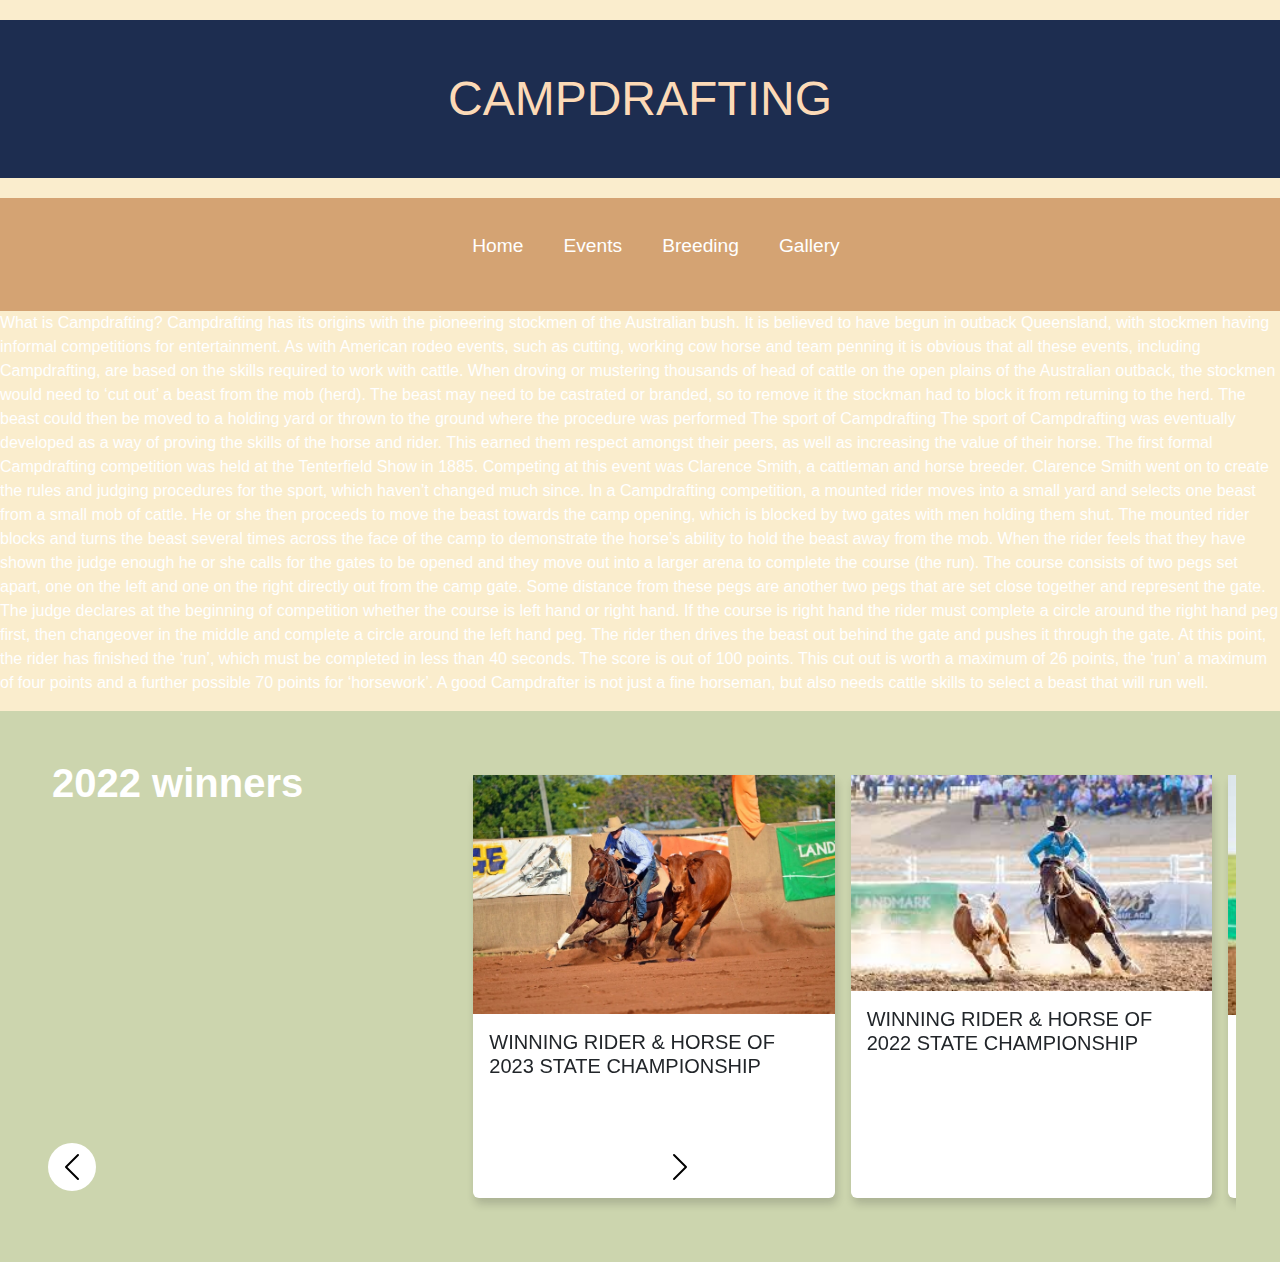
<file: index.html>
<!doctype html>
    <html lang="en">
      <head>
        <meta charset="utf-8">
        <meta name="viewport" content="width=device-width, initial-scale=1">
        <title>campdrafting product and documentation</title>
        <link href="https://cdn.jsdelivr.net/npm/bootstrap@5.2.3/dist/css/bootstrap.min.css" rel="stylesheet">
      <script src="https://cdn.jsdelivr.net/npm/bootstrap@5.2.3/dist/js/bootstrap.bundle.min.js"></script>
      <link rel="stylesheet" href="style.css">
      <script src="https://ajax.googleapis.com/ajax/libs/jquery/3.6.4/jquery.min.js"></script>
      </head>
     



    <meta charset="UTF-8">

    <meta http-equiv="X-UA-Compatible" content="IE=edge">

    <meta name="viewport" content="width=device-width, initial-scale=1.0">

    <title>Responsive Navbar</title>

    <link rel="stylesheet" href="style.css">

    <link rel="stylesheet" href="https://cdnjs.cloudflare.com/ajax/libs/font-awesome/4.7.0/css/font-awesome.min.css">

</head>

<body>
     <h1>CAMPDRAFTING</h1>

    <nav class="navbar">

       <!--  <div class="left">

       

        </div> -->

        <div class="right">

            <input type="checkbox" id="check">

            <label for="check" class="checkBtn">

                <i class="fa fa-bars"></i>

            </label>

            <ul class="list">

                <li><a href="index.html">Home</a></li>

                <li><a href="events.html">Events</a></li>

                <li><a href="breeding.html">Breeding</a></li>

                <li><a href="gallery.html">Gallery</a></li>

            </ul>

        </div>

    </nav>





<p>

What is Campdrafting? 





Campdrafting has its origins with the pioneering stockmen of the Australian bush. It is believed to have begun in outback Queensland, with stockmen having informal competitions for entertainment.

As with American rodeo events, such as cutting, working cow horse and team penning it is obvious that all these events, including Campdrafting, are based on the skills required to work with cattle.

When droving or mustering thousands of head of cattle on the open plains of the Australian outback, the stockmen would need to ‘cut out’ a beast from the mob (herd). The beast may need to be castrated or branded, so to remove it the stockman had to block it from returning to the herd. The beast could then be moved to a holding yard or thrown to the ground where the procedure was performed 




The sport of Campdrafting 



The sport of Campdrafting was eventually developed as a way of proving the skills of the horse and rider. This earned them respect amongst their peers, as well as increasing the value of their horse. The first formal Campdrafting competition was held at the Tenterfield Show in 1885. Competing at this event was Clarence Smith, a cattleman and horse breeder. Clarence Smith went on to create the rules and judging procedures for the sport, which haven’t changed much since.

In a Campdrafting competition, a mounted rider moves into a small yard and selects one beast from a small mob of cattle. He or she then proceeds to move the beast towards the camp opening, which is blocked by two gates with men holding them shut. The mounted rider blocks and turns the beast several times across the face of the camp to demonstrate the horse’s ability to hold the beast away from the mob. When the rider feels that they have shown the judge enough he or she calls for the gates to be opened and they move out into a larger arena to complete the course (the run).

The course consists of two pegs set apart, one on the left and one on the right directly out from the camp gate. Some distance from these pegs are another two pegs that are set close together and represent the gate. The judge declares at the beginning of competition whether the course is left hand or right hand. If the course is right hand the rider must complete a circle around the right hand peg first, then changeover in the middle and complete a circle around the left hand peg. The rider then drives the beast out behind the gate and pushes it through the gate. At this point, the rider has finished the ‘run’, which must be completed in less than 40 seconds.

The score is out of 100 points. This cut out is worth a maximum of 26 points, the ‘run’ a maximum of four points and a further possible 70 points for ‘horsework’. A good Campdrafter is not just a fine horseman, but also needs cattle skills to select a beast that will run well.







</p>





<div class="testimonial-slider">
  <div id="carouselExampleControls" class="carousel carousel-dark" data-bs-ride="carousel">
    <div class="container-fluid">
      <div class="row">
        <div class="col-md-4">
          <div class="testimonial-title">
            <i class="bi bi-quote display-1"></i>
            <h2 class="fw-bold display-6">2022 winners</h2>
          </div>
          <button class="carousel-control-prev" type="button" data-bs-target="#carouselExampleControls" data-bs-slide="prev">
            <span class="carousel-control-prev-icon" aria-hidden="true"></span>
            <span class="visually-hidden">Previous</span>
          </button>
          <button class="carousel-control-next" type="button" data-bs-target="#carouselExampleControls" data-bs-slide="next">
            <span class="carousel-control-next-icon" aria-hidden="true"></span>
            <span class="visually-hidden">Next</span>
          </button>
        </div>
        <div class="col-md-8">
          <div class="carousel-inner">
            <div class="carousel-item active">
              <div class="card">
                <div class="img-wrapper"><img src="horse.jpeg" class="d-block w-100" alt="..."> </div>
                <div class="card-body">
                  <h5 class="card-title text-dark">WINNING RIDER & HORSE OF 2023 STATE CHAMPIONSHIP </h5>
                  <i class="bi bi-star-fill text-warning pe-1"></i>
                  <i class="bi bi-star-fill text-warning pe-1"></i>
                  <i class="bi bi-star-fill text-warning pe-1"></i>
                  <i class="bi bi-star-fill text-warning pe-1"></i>
                  <i class="bi bi-star-fill text-warning pe-1"></i>
                  <p class="card-text">Some quick example text to build on the card title and make up
                    the bulk of the
                    card's content.</p>
                </div>
              </div>
            </div>
            <div class="carousel-item">
              <div class="card">
                <div class="img-wrapper"><img src="horse1.jpeg" class="d-block w-100" alt="..."> </div>
                <div class="card-body">
                  <h5 class="card-title text-dark">WINNING RIDER & HORSE OF 2022 STATE CHAMPIONSHIP </h5>
                  <p class="card-text">Some quick example text to build on the card title and make up
                    the bulk of the
                    card's content.</p>
                </div>
              </div>
            </div>
            <div class="carousel-item">
              <div class="card">
                <div class="img-wrapper"><img src="horse2.jpeg" class="d-block w-100" alt="..."> </div>
                <div class="card-body">
                  <h5 class="card-title text-dark">WINNNING RIDER & HORSE OF 2021 STATE CHAMPIONSHIP </h5>
                  <p class="card-text">Some quick example text to build on the card title and make up
                    the bulk of the
                    card's content.</p>
                </div>
              </div>
            </div>
            <div class="carousel-item">
              <div class="card">
                <div class="img-wrapper"><img src="horse3.jpeg" class="d-block w-100" alt="..."> </div>
                <div class="card-body">
                  <h5 class="card-title text-dark">WINNING RIDER &HORSE OF 2022 STATE CHAMPIONSHIP </h5>
                  <p class="card-text">Some quick example text to build on the card title and make up
                    the bulk of the
                    card's content.</p>
                </div>
              </div>
            </div>
            <div class="carousel-item">
              <div class="card">
                <div class="img-wrapper"><img src="horse4.jpeg" class="d-block w-100" alt="..."> </div>
                <div class="card-body">
                  <h5 class="card-title text-dark">WINNING RIDER & HORSE OF 2021 STATE CHAMPIONSHIP</h5>
                  <p class="card-text">Some quick example text to build on the card title and make up
                    the bulk of the
                    card's content.</p>
                </div>
              </div>
            </div>
            <div class="carousel-item">
              <div class="card">
                <div class="img-wrapper"><img src="horse5.jpeg" class="d-block w-100" alt="..."> </div>
                <div class="card-body">
                  <h5 class="card-title text-dark">WINING RIDER & HORSE OF 2019 STATE CHAMPIONSHIP</h5>
                  <p class="card-text">Some quick example text to build on the card title and make up
                    the bulk of the
                    card's content.</p>
                </div>
              </div>
            </div>
          </div>
        </div>
      </div>
    </div>
  </div>
</div>

<script type ="text/javascript" src="main.js" ></script> 


      </body>
    </html>
</file>
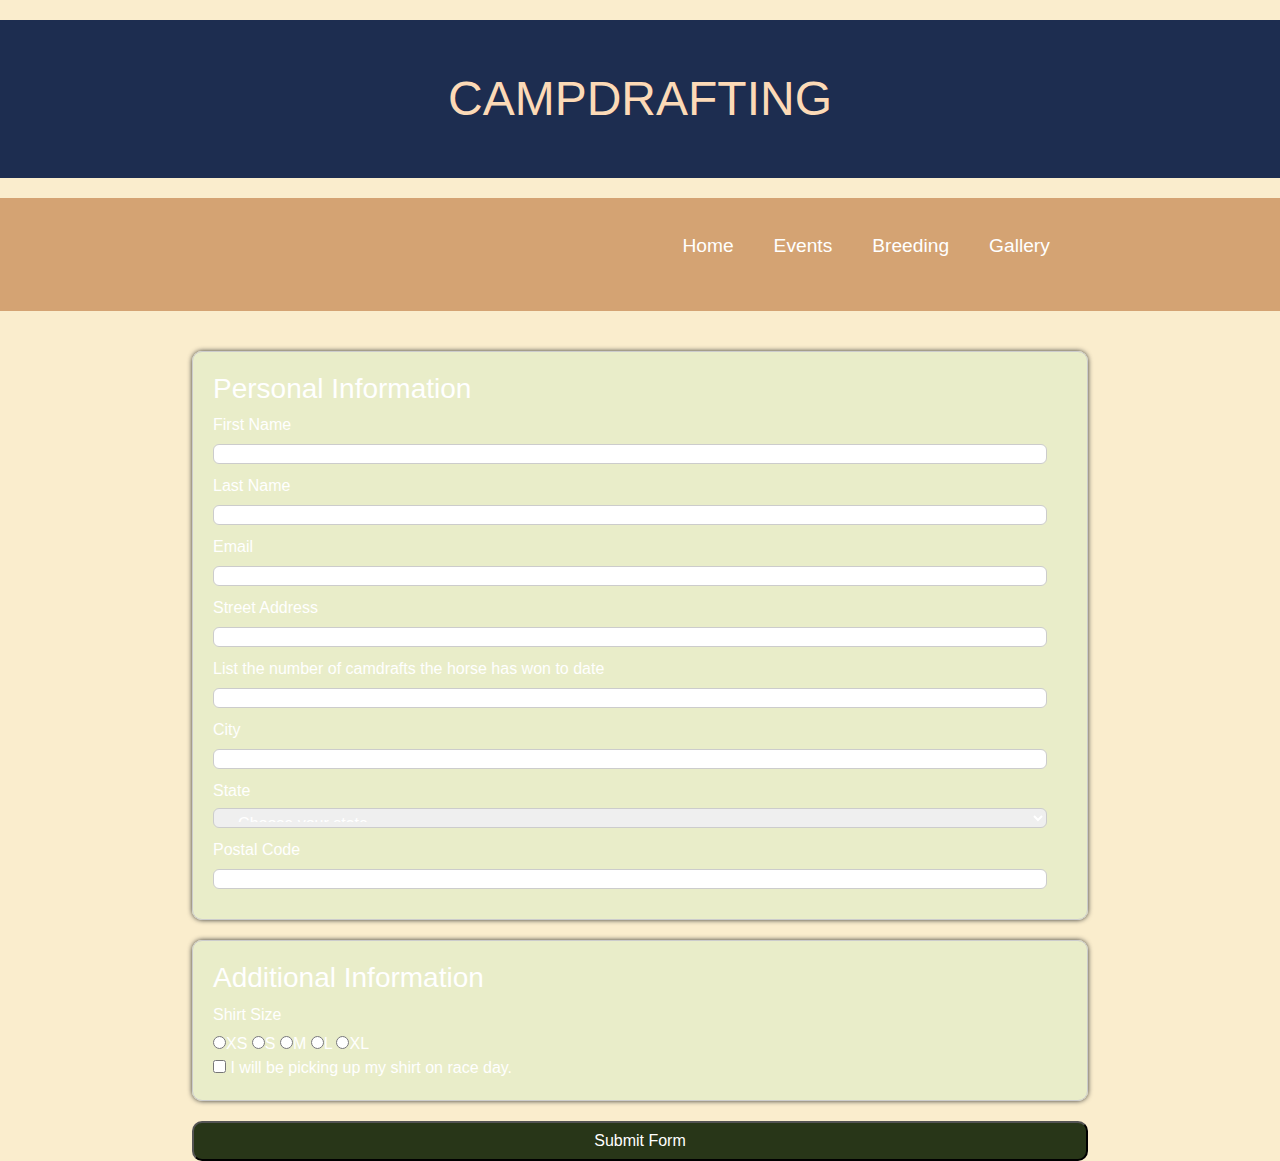
<file: events.html>
<!doctype html>
<html lang="en">
	<head>
		<meta charset="utf-8">
		<meta name="viewport" content="width=device-width, initial-scale=1">
		<title>campdrafting product and documentation</title>
		<link href="https://cdn.jsdelivr.net/npm/bootstrap@5.2.3/dist/css/bootstrap.min.css" rel="stylesheet">
		<script src="https://cdn.jsdelivr.net/npm/bootstrap@5.2.3/dist/js/bootstrap.bundle.min.js"></script>
		<link rel="stylesheet" href="style.css">
		<script src="https://ajax.googleapis.com/ajax/libs/jquery/3.6.4/jquery.min.js"></script>

		<h1>CAMPDRAFTING</h1>

		<nav class="navbar">

	        <div class="left">

	       

	        </div>

	        <div class="right">

	            <input type="checkbox" id="check">

	            <label for="check" class="checkBtn">

	                <i class="fa fa-bars"></i>

	            </label>

	            <ul class="list">

	                <li><a href="index.html">Home</a></li>

	                <li><a href="events.html">Events</a></li>

	                <li><a href="breeding.html">Breeding</a></li>

	                <li><a href="gallery.html">Gallery</a></li>

	            </ul>

	        </div>

    	</nav>

    	


		<div id="calendar"></div> 


	<!-- 	<script type ="text/javascript" src="main.js" ></script> -->














<head>
  <title>Event Registration Form.</title>
  <div id="event-registration">
    <form id="event-registration-form" method="POST" action="">
      <!-- Form contents will go here -->
      <fieldset>
        <h3>Personal Information</h3>
        <label for="first-name">First Name</label>
        <input type="text" id="first-name" name="first-name" />
        <label for="last-name">Last Name</label>
        <input type="text" id="last-name" name="last-name" />
        <label for="email">Email</label>
        <input type="email" id="email" name="email" />
        <label for="street">Street Address</label>
        <input type="text" id="street" name="street" />
        <label for="unit">List the number of camdrafts the horse has won to date</label>
        <input type="text" id="unit" name="unit" />
        <label for="city">City</label>
        <input type="text" id="city" name="city" />
        <label for="state">State</label>
        <select id="states">
            <option>-- Choose your state --</option>
          </select>
        <label for="postal-code">Postal Code</label>
        <input type="text" id="postal-code" name="postal-code" />
      </fieldset>
      <fieldset>
        <h3>Additional Information</h3>
        <label for="size">Shirt Size</label>
        <div>
          <input type="radio" name="size" value="xsmall">XS
          <input type="radio" name="size" value="small">S
          <input type="radio" name="size" value="medium">M
          <input type="radio" name="size" value="large">L
          <input type="radio" name="size" value="xlarge">XL
          <br/>
          <input type="checkbox" name="pickup"> I will be picking up my shirt on race day.

        </div>
      </fieldset>
      <button type="button">Submit Form</button>
  </div>


<body>
</body>

</html>



























































































	</body>
</html>
</file>
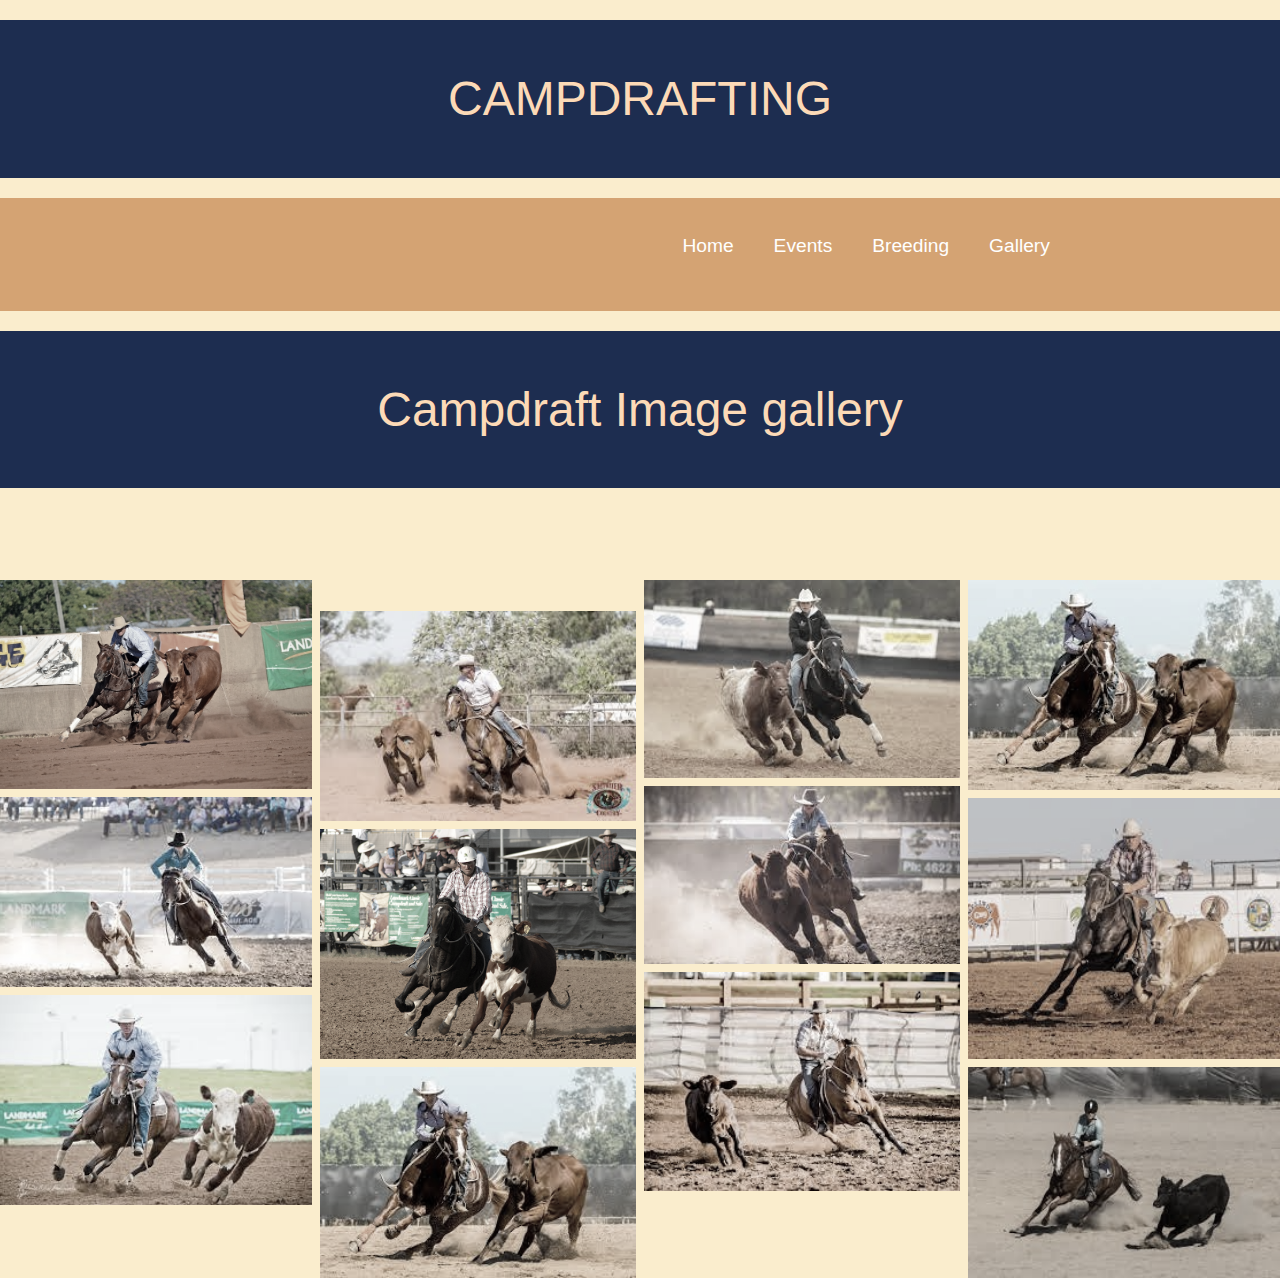
<file: gallery.html>
<!doctype html>
<html lang="en">
	<head>
		<meta charset="utf-8">
		<meta name="viewport" content="width=device-width, initial-scale=1">
		<title>campdrafting product and documentation </title>
		<link href="https://cdn.jsdelivr.net/npm/bootstrap@5.2.3/dist/css/bootstrap.min.css" rel="stylesheet">
		<script src="https://cdn.jsdelivr.net/npm/bootstrap@5.2.3/dist/js/bootstrap.bundle.min.js"></script>
		<link rel="stylesheet" href="style.css">
		<script src="https://ajax.googleapis.com/ajax/libs/jquery/3.6.4/jquery.min.js"></script>

		<h1>CAMPDRAFTING</h1>

		<nav class="navbar">

	        <div class="left">

	       

	        </div>

	        <div class="right">

	            <input type="checkbox" id="check">

	            <label for="check" class="checkBtn">

	                <i class="fa fa-bars"></i>

	            </label>

	            <ul class="list">

	                <li><a href="index.html">Home</a></li>

	                <li><a href="events.html">Events</a></li>

	                <li><a href="breeding.html">Breeding</a></li>

	                <li><a href="gallery.html">Gallery</a></li>

	            </ul>

	        </div>

    	</nav>











<div class="wrapper">

  <h1>Campdraft Image gallery</h1>


  <style>
* {
  box-sizing: border-box;
}

body {
  margin: 0;
  font-family: Arial;
}

.header {
  text-align: center;
  padding: 32px;
}

.row {
  display: -ms-flexbox; /* IE10 */
  display: flex;
  -ms-flex-wrap: wrap; /* IE10 */
  flex-wrap: wrap;
  padding: 0 4px;
}

/* Create four equal columns that sits next to each other */
.column {
  -ms-flex: 25%; /* IE10 */
  flex: 25%;
  max-width: 25%;
  padding: 0 4px;
}

.column img {
  margin-top: 8px;
  vertical-align: middle;
  width: 100%;
}

/* Responsive layout - makes a two column-layout instead of four columns */
@media screen and (max-width: 800px) {
  .column {
    -ms-flex: 50%;
    flex: 50%;
    max-width: 50%;
  }
}

/* Responsive layout - makes the two columns stack on top of each other instead of next to each other */
@media screen and (max-width: 600px) {
  .column {
    -ms-flex: 100%;
    flex: 100%;
    max-width: 100%;
  }
}
</style>
<body>

<!-- Header -->
<div class="header">
</div>

<!-- Photo Grid -->
<div class="row"> 
  <div class="column">
    <img src="horse.jpeg" style="width:100%">
    <img src="horse1.jpeg" style="width:100%">
    <img src="horse2.jpeg" style="width:100%">
   
  </div>
  <div class="column">
    <img src="horse3.jpeg" style="width:100%">
    <img src="horse4.jpeg" style="width:100%">
    <img src="horse5.jpeg" style="width:100%">

  </div>  
  <div class="column">
    <img src="horse7.jpeg" style="width:100%">
    <img src="horse8.jpeg" style="width:100%">
    <img src="horse9.jpeg" style="width:100%">

  </div>
  <div class="column">
    <img src="horse10.jpeg" style="width:100%">
    <img src="horse11.jpeg" style="width:100%">
    <img src="horse12.jpeg" style="width:100%">
   
  </div>
</div>

</div>




	</body>
</html>
</file>
<file: style.css>
body {
	background-color: #FAEDCD;
}





  @import url('https://fonts.googleapis.com/css2?family=Poppins&family=Ubuntu:wght@300;700&display=swap');

* {
    margin: 0;
    padding: 0;
    box-sizing: border-box;
    color: #fff;
    font-family: 'Ubuntu', sans-serif;
}

.navbar {
    background-color: #D4A373;
    display: flex;
    justify-content: space-around;
    align-items: center;
    line-height: 5rem;
}

.left h1 {
    font-size: 2.5rem;
    cursor: pointer;
}

.checkBtn {
    display: none;
}

#check {
    display: none;
}

.checkBtn {
    cursor: pointer;
    font-size: 30px;
    float: right;
    color: #ed1e79;
    line-height: 80px;
}

.right ul {
    display: flex;
    list-style: none;
}

.right ul li a {
    padding: 10px 20px;
    font-size: 1.2rem;
    color: white;
    cursor: pointer;
    text-decoration: none;
    transition: all 1s;
}

.right ul li a:hover {
    background-color: #fff;
    border-radius: 7px;
    color: rgb(22, 7, 36);
}

@media screen and (max-width:805px) {
    .list {
        width: 100%;
        height: 100vh;
        background-color: rgb(22, 7, 36);
        text-align: center;
        display: flex;
        flex-direction: column;
        position: fixed;
        top: 4rem;
        left: 100%;
        transition: all 1s;
    }

    #check {
        display: none;
    }

    .checkBtn {
        display: block;
    }

    #check:checked~ul {
        left: 0%;
    }

}










#calendar {
    max-width: 600px;
    margin: 40px auto;
    padding: 0 10px;
  } 





  




















#flexbox {
  box-sizing: border-box;
  margin: 0;
  background-color: #FAEDCD;
}

h1 {
  font-family: arial;
  font-size: 3em;
  text-align: center;
  margin: 25px;
  padding: 50px;
  background-color: #1d2d50;
  color: #fcdab7;
  overflow: hidden;
}

#flexbox {
  display: flex;
  flex-wrap: wrap;
  padding: 0 4px;
}

.column {
  flex: 25%;
  max-width: 25%;
  padding: 0 4px;
}

.column img {
  vertical-align: middle;
  margin-top: 8px;
  filter: grayscale(70%);
}

.column:nth-child(even) {
  display: flex;
  flex-direction: column-reverse;
}

@media screen and (max-width: 800px) {
  .column {
    flex: 50%;
    max-width: 50%;
  }
}

@media screen and (max-width: 600px) {
  .column {
    flex: 100%;
    max-width: 100%;
  }
}

































body {
  font-family: "Raleway", sans-serif;
  background-color: #FAEDCD;
}
h1 {
  text-align: center;
  margin: 20px auto;
}
form {
  width: 70%;
  margin: auto;
}
fieldset {
  padding: 20px;
  border: 1px solid #ccc;
  border-radius: 10px;
  margin: 20px auto;
  box-shadow: 0 0 5px #333;
  background-color: #E9EDC9;
}
label {
  display: block;
  
  margin-bottom: 5px;
}
input[type="text"],input[type="email"],select{
  width: calc(100% - 20px);
  height: 20px;
  padding: 5px;
  border-radius: 6px;
  border: 1px solid #ccc;
  margin-bottom: 10px;
}
button {
  width: 100%;
  text-align: center;
  margin: auto !important;
  height: 40px;
  border-radius: 10px;
  background-color: #283618;
}












.testimonial-slider {
  background-color: #CCD5AE;
  padding: 3em 2em;
}
.testimonial-title {
  color: #FFF;
}
.testimonial-title h2 {
  padding-left: 0.2em;
}
.card {
  margin: 0 0.5em;
  box-shadow: 2px 6px 8px 0 rgba(22, 22, 26, 0.18);
  border: none;
  height: 100%;
}
.carousel-control-prev,
.carousel-control-next {
  background-color: #FFF;
  width: 3em;
  height: 3em;
  border-radius: 50%;
  top: 60%;
  transform: translateY(-50%);
}

@media (min-width: 576px) {
  .carousel-item {
    margin-right: 0;
    flex: 0 0 50%;
    display: block;
  }
  .carousel-inner {
    display: flex;
  }
}
@media (min-width: 768px) {
  .carousel-inner {
    padding: 1em;
  }
  .carousel-control-prev,
  .carousel-control-next {
    opacity: 1;
    position: absolute;
    left: 1em;
    top: 90%;
    transform: translateY(-50%);
  }
  .carousel-control-next {
    left: 5em;
  }
}
</file>
